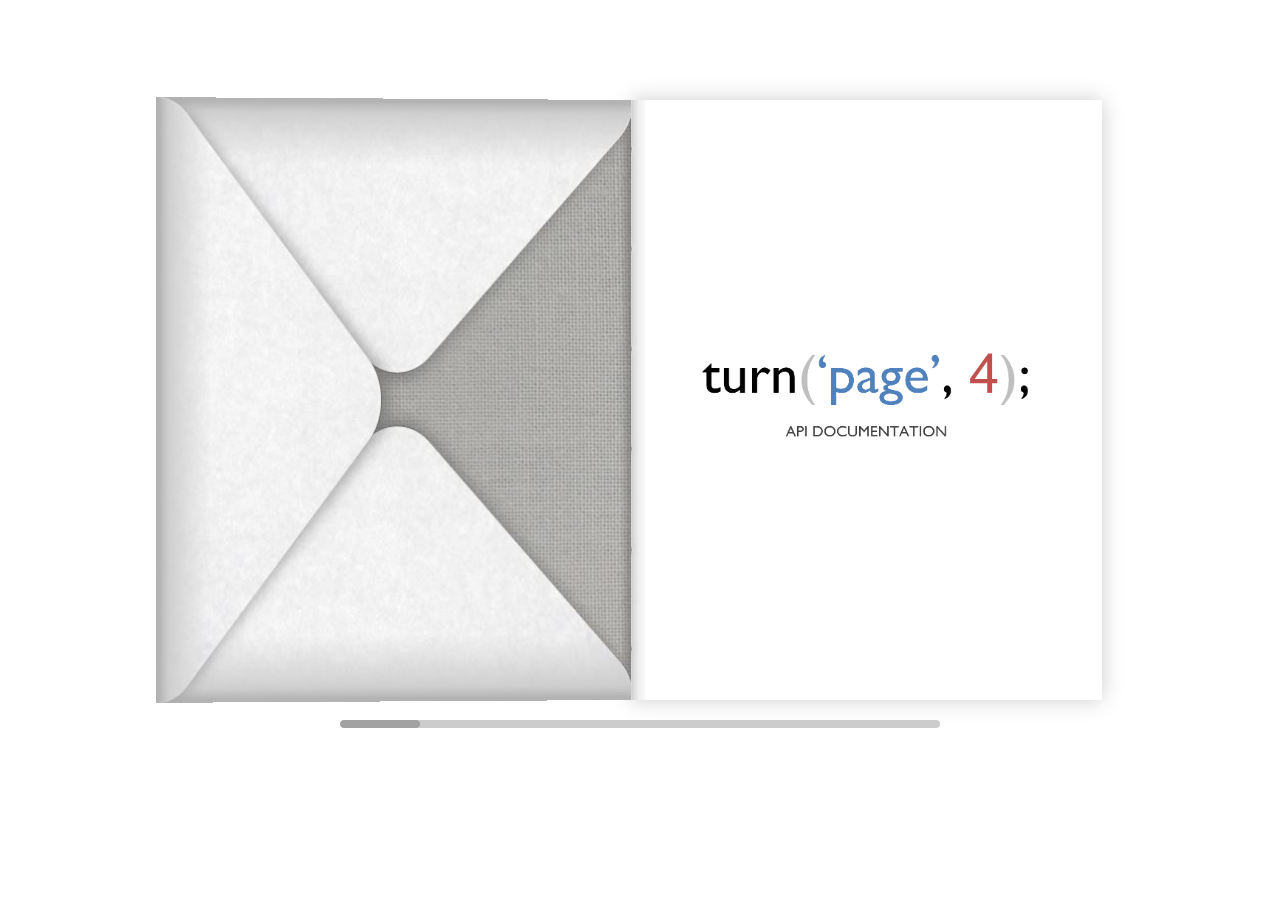
<file: turnjs4/samples/docs/index.html>
<!doctype html>
<!--[if lt IE 7 ]> <html lang="en" class="ie6"> <![endif]-->
<!--[if IE 7 ]>    <html lang="en" class="ie7"> <![endif]-->
<!--[if IE 8 ]>    <html lang="en" class="ie8"> <![endif]-->
<!--[if IE 9 ]>    <html lang="en" class="ie9"> <![endif]-->
<!--[if !IE]><!--> <html lang="en"> <!--<![endif]-->
<head>
<script type="text/javascript" src="../../extras/jquery.min.1.7.js"></script>
<script type="text/javascript" src="../../extras/jquery-ui-1.8.20.custom.min.js"></script>
<script type="text/javascript" src="../../extras/jquery.mousewheel.min.js"></script>
<script type="text/javascript" src="../../extras/modernizr.2.5.3.min.js"></script>
<script type="text/javascript" src="../../lib/hash.js"></script>

</head>
<body>

<div id="canvas">
	<div id="book-zoom">
		<div class="sample-docs">
			<div ignore="1" class="tabs"><div class="left">  </div> <div class="right"> </div></div>
			<div class="hard"></div>
			<div class="hard"></div>
			<div class="hard p29"></div>
			<div class="hard p30"></div>
		</div>
	</div>


	<div id="slider-bar" class="turnjs-slider">
		<div id="slider"></div>
	</div>
</div>


<script type="text/javascript">

function loadApp() {

	var flipbook = $('.sample-docs');

	// Check if the CSS was already loaded
	
	if (flipbook.width()==0 || flipbook.height()==0) {
		setTimeout(loadApp, 10);
		return;
	}

	// Mousewheel

	$('#book-zoom').mousewheel(function(event, delta, deltaX, deltaY) {

		var data = $(this).data(),
			step = 30,
			flipbook = $('.sample-docs'),
			actualPos = $('#slider').slider('value')*step;

		if (typeof(data.scrollX)==='undefined') {
			data.scrollX = actualPos;
			data.scrollPage = flipbook.turn('page');
		}

		data.scrollX = Math.min($( "#slider" ).slider('option', 'max')*step,
			Math.max(0, data.scrollX + deltaX));

		var actualView = Math.round(data.scrollX/step),
			page = Math.min(flipbook.turn('pages'), Math.max(1, actualView*2 - 2));

		if ($.inArray(data.scrollPage, flipbook.turn('view', page))==-1) {
			data.scrollPage = page;
			flipbook.turn('page', page);
		}

		if (data.scrollTimer)
			clearInterval(data.scrollTimer);
		
		data.scrollTimer = setTimeout(function(){
			data.scrollX = undefined;
			data.scrollPage = undefined;
			data.scrollTimer = undefined;
		}, 1000);

	});

	// Slider

	$( "#slider" ).slider({
		min: 1,
		max: 100,

		start: function(event, ui) {
			if (!window._thumbPreview) {
				_thumbPreview = $('<div />', {'class': 'thumbnail'}).html('<div></div>');
				setPreview(ui.value);
				_thumbPreview.appendTo($(ui.handle));
			} else
				setPreview(ui.value);

			moveBar(false);
		},

		slide: function(event, ui) {
			setPreview(ui.value);
		},

		stop: function() {
			if (window._thumbPreview)
				_thumbPreview.removeClass('show');
			
			$('.sample-docs').turn('page', Math.max(1, $(this).slider('value')*2 - 2));
		}
	});


	// URIs
	
	Hash.on('^page\/([0-9]*)$', {
		yep: function(path, parts) {
			var page = parts[1];

			if (page!==undefined) {
				if ($('.sample-docs').turn('is'))
					$('.sample-docs').turn('page', page);
			}

		},
		nop: function(path) {

			if ($('.sample-docs').turn('is'))
				$('.sample-docs').turn('page', 1);
		}
	});

	// Arrows

	$(document).keydown(function(e){

		var previous = 37, next = 39;

		switch (e.keyCode) {
			case previous:

				$('.sample-docs').turn('previous');

			break;
			case next:
				
				$('.sample-docs').turn('next');

			break;
		}

	});

	// Create the flipbook

	flipbook.turn({
		elevation: 50,
		acceleration: false,
		gradients: true,
		autoCenter: true,
		duration: 1000,
		pages: 30,
		when: {

		turning: function(e, page, view) {
			
			var book = $(this),
			currentPage = book.turn('page'),
			pages = book.turn('pages');
				
			if (currentPage>3 && currentPage<pages-3) {
				if (page==1) {
					book.turn('page', 2).turn('stop').turn('page', page);
					e.preventDefault();
					return;
				} else if (page==pages) {
					book.turn('page', pages-1).turn('stop').turn('page', page);
					e.preventDefault();
					return;
				}
			} else if (page>3 && page<pages-3) {
				if (currentPage==1) {
					book.turn('page', 2).turn('stop').turn('page', page);
					e.preventDefault();
					return;
				} else if (currentPage==pages) {
					book.turn('page', pages-1).turn('stop').turn('page', page);
					e.preventDefault();
					return;
				}
			}

			Hash.go('page/'+page).update();

			if (page==1 || page==pages)
				$('.sample-docs .tabs').hide();
			

		},

		turned: function(e, page, view) {

			var book = $(this);

			$('#slider').slider('value', getViewNumber(book, page));

			if (page!=1 && page!=book.turn('pages'))
				$('.sample-docs .tabs').fadeIn(500);
			else
				$('.sample-docs .tabs').hide();

			book.turn('center');
			updateTabs();

		},

		start: function(e, pageObj) {
	
			moveBar(true);

		},

		end: function(e, pageObj) {
		
			var book = $(this);

			setTimeout(function() {
				$('#slider').slider('value', getViewNumber(book));
			}, 1);

			moveBar(false);

		},

		missing: function (e, pages) {

			for (var i = 0; i < pages.length; i++)
				addPage(pages[i], $(this));

		}
	}
	}). turn('page', 2);


	$('#slider').slider('option', 'max', numberOfViews(flipbook));

	flipbook.addClass('animated');


	// Show canvas

	$('#canvas').css({visibility: 'visible'});
}

// Hide canvas

$('#canvas').css({visibility: 'hidden'});

yepnope({
	test: Modernizr.csstransforms,
	yep: ['../../lib/turn.min.js', 'css/jquery.ui.css'],
	nope: ['../../lib/turn.html4.min.js', 'css/jquery.ui.html4.css'],
	both: ['css/docs.css', 'js/docs.js'],
	complete: loadApp
});

</script>

</body>
</html>
</file>
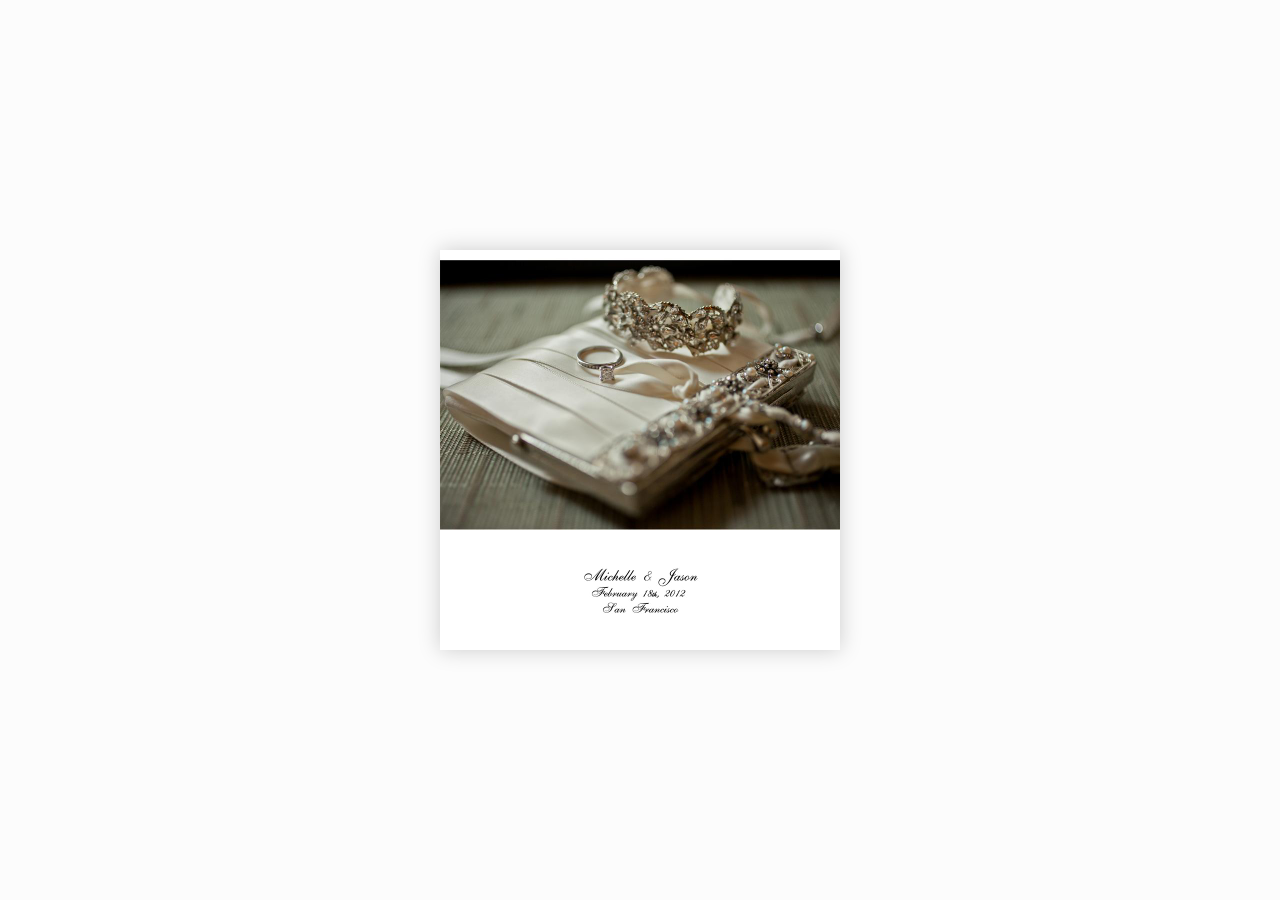
<file: turnjs4/samples/double-page/index.html>
<!doctype html>
<!--[if lt IE 7 ]> <html lang="en" class="ie6"> <![endif]-->
<!--[if IE 7 ]>    <html lang="en" class="ie7"> <![endif]-->
<!--[if IE 8 ]>    <html lang="en" class="ie8"> <![endif]-->
<!--[if IE 9 ]>    <html lang="en" class="ie9"> <![endif]-->
<!--[if !IE]><!--> <html lang="en"> <!--<![endif]-->
<head>
<meta name="viewport" content="width = 1050, user-scalable = no" />
<script type="text/javascript" src="../../extras/jquery.min.1.7.js"></script>
<script type="text/javascript" src="../../extras/modernizr.2.5.3.min.js"></script>
</head>
<body>

<div class="flipbook-viewport">
	<div class="container">
		<div class="flipbook">
			<div class="page" style="background-image:url(pages/1.jpg)"></div>
			<div class="double" style="background-image:url(pages/2.jpg)"></div>
			<div class="double" style="background-image:url(pages/3.jpg)"></div>
			<div class="double" style="background-image:url(pages/4.jpg)"></div>
			<div class="double" style="background-image:url(pages/5.jpg)"></div>
			<div class="double" style="background-image:url(pages/6.jpg)"></div>
			<div class="page" style="background-image:url(pages/7.jpg)"></div>
		</div>
	</div>
</div>


<script type="text/javascript">

function loadApp() {

	var flipbook = $('.flipbook');

 	// Check if the CSS was already loaded
	
	if (flipbook.width()==0 || flipbook.height()==0) {
		setTimeout(loadApp, 10);
		return;
	}

	$('.flipbook .double').scissor();

	// Create the flipbook

	$('.flipbook').turn({
			// Elevation

			elevation: 50,
			
			// Enable gradients

			gradients: true,
			
			// Auto center this flipbook

			autoCenter: true

	});
}

// Load the HTML4 version if there's not CSS transform

yepnope({
	test : Modernizr.csstransforms,
	yep: ['../../lib/turn.min.js'],
	nope: ['../../lib/turn.html4.min.js'],
	both: ['../../lib/scissor.min.js', 'css/double-page.css'],
	complete: loadApp
});

</script>

</body>
</html>
</file>
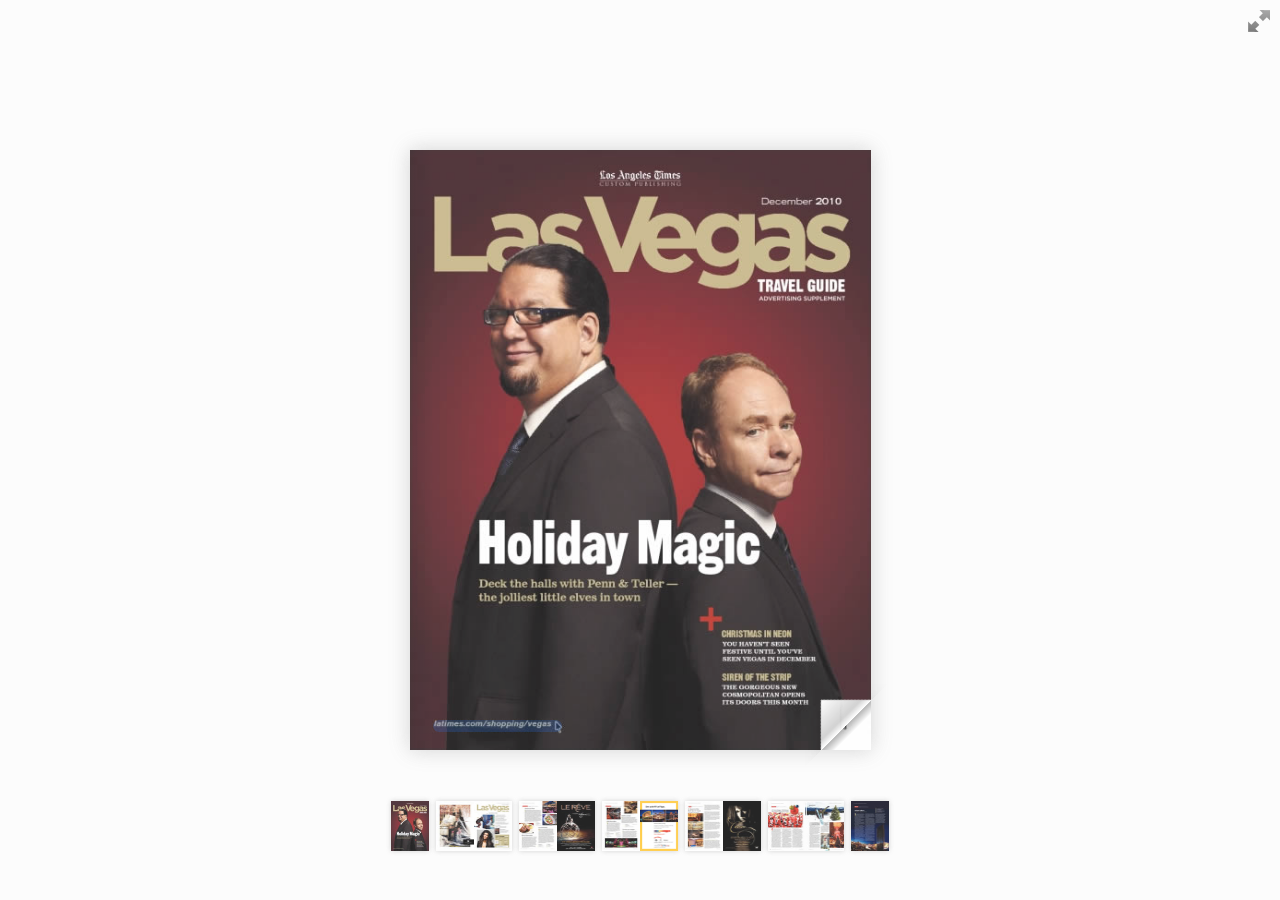
<file: turnjs4/samples/magazine/index.html>
<!doctype html>
<!--[if lt IE 7 ]> <html lang="en" class="ie6"> <![endif]-->
<!--[if IE 7 ]>    <html lang="en" class="ie7"> <![endif]-->
<!--[if IE 8 ]>    <html lang="en" class="ie8"> <![endif]-->
<!--[if IE 9 ]>    <html lang="en" class="ie9"> <![endif]-->
<!--[if !IE]><!--> <html lang="en"> <!--<![endif]-->
<head>
<title>Using turn.js and the new zoom feature</title>
<meta name="viewport" content="width = 1050, user-scalable = no" />
<script type="text/javascript" src="../../extras/jquery.min.1.7.js"></script>
<script type="text/javascript" src="../../extras/modernizr.2.5.3.min.js"></script>
<script type="text/javascript" src="../../lib/hash.js"></script>

</head>
<body>

<div id="canvas">

<div class="zoom-icon zoom-icon-in"></div>

<div class="magazine-viewport">
	<div class="container">
		<div class="magazine">
			<!-- Next button -->
			<div ignore="1" class="next-button"></div>
			<!-- Previous button -->
			<div ignore="1" class="previous-button"></div>
		</div>
	</div>
</div>

<!-- Thumbnails -->
<div class="thumbnails">
	<div>
		<ul>
			<li class="i">
				<img src="pages/1-thumb.jpg" width="76" height="100" class="page-1">
				<span>1</span>
			</li>
			<li class="d">
				<img src="pages/2-thumb.jpg" width="76" height="100" class="page-2">
				<img src="pages/3-thumb.jpg" width="76" height="100" class="page-3">
				<span>2-3</span>
			</li>
			<li class="d">
				<img src="pages/4-thumb.jpg" width="76" height="100" class="page-4">
				<img src="pages/5-thumb.jpg" width="76" height="100" class="page-5">
				<span>4-5</span>
			</li>
			<li class="d">
				<img src="pages/6-thumb.jpg" width="76" height="100" class="page-6">
				<img src="pages/7-thumb.jpg" width="76" height="100" class="page-7">
				<span>6-7</span>
			</li>
			<li class="d">
				<img src="pages/8-thumb.jpg" width="76" height="100" class="page-8">
				<img src="pages/9-thumb.jpg" width="76" height="100" class="page-9">
				<span>8-9</span>
			</li>
			<li class="d">
				<img src="pages/10-thumb.jpg" width="76" height="100" class="page-10">
				<img src="pages/11-thumb.jpg" width="76" height="100" class="page-11">
				<span>10-11</span>
			</li>
			<li class="i">
				<img src="pages/12-thumb.jpg" width="76" height="100" class="page-12">
				<span>12</span>
			</li>
		<ul>
	<div>	
</div>
</div>

<script type="text/javascript">

function loadApp() {

 	$('#canvas').fadeIn(1000);

 	var flipbook = $('.magazine');

 	// Check if the CSS was already loaded
	
	if (flipbook.width()==0 || flipbook.height()==0) {
		setTimeout(loadApp, 10);
		return;
	}
	
	// Create the flipbook

	flipbook.turn({
			
			// Magazine width

			width: 922,

			// Magazine height

			height: 600,

			// Duration in millisecond

			duration: 1000,

			// Hardware acceleration

			acceleration: !isChrome(),

			// Enables gradients

			gradients: true,
			
			// Auto center this flipbook

			autoCenter: true,

			// Elevation from the edge of the flipbook when turning a page

			elevation: 50,

			// The number of pages

			pages: 12,

			// Events

			when: {
				turning: function(event, page, view) {
					
					var book = $(this),
					currentPage = book.turn('page'),
					pages = book.turn('pages');
			
					// Update the current URI

					Hash.go('page/' + page).update();

					// Show and hide navigation buttons

					disableControls(page);
					

					$('.thumbnails .page-'+currentPage).
						parent().
						removeClass('current');

					$('.thumbnails .page-'+page).
						parent().
						addClass('current');



				},

				turned: function(event, page, view) {

					disableControls(page);

					$(this).turn('center');

					if (page==1) { 
						$(this).turn('peel', 'br');
					}

				},

				missing: function (event, pages) {

					// Add pages that aren't in the magazine

					for (var i = 0; i < pages.length; i++)
						addPage(pages[i], $(this));

				}
			}

	});

	// Zoom.js

	$('.magazine-viewport').zoom({
		flipbook: $('.magazine'),

		max: function() { 
			
			return largeMagazineWidth()/$('.magazine').width();

		}, 

		when: {

			swipeLeft: function() {

				$(this).zoom('flipbook').turn('next');

			},

			swipeRight: function() {
				
				$(this).zoom('flipbook').turn('previous');

			},

			resize: function(event, scale, page, pageElement) {

				if (scale==1)
					loadSmallPage(page, pageElement);
				else
					loadLargePage(page, pageElement);

			},

			zoomIn: function () {

				$('.thumbnails').hide();
				$('.made').hide();
				$('.magazine').removeClass('animated').addClass('zoom-in');
				$('.zoom-icon').removeClass('zoom-icon-in').addClass('zoom-icon-out');
				
				if (!window.escTip && !$.isTouch) {
					escTip = true;

					$('<div />', {'class': 'exit-message'}).
						html('<div>Press ESC to exit</div>').
							appendTo($('body')).
							delay(2000).
							animate({opacity:0}, 500, function() {
								$(this).remove();
							});
				}
			},

			zoomOut: function () {

				$('.exit-message').hide();
				$('.thumbnails').fadeIn();
				$('.made').fadeIn();
				$('.zoom-icon').removeClass('zoom-icon-out').addClass('zoom-icon-in');

				setTimeout(function(){
					$('.magazine').addClass('animated').removeClass('zoom-in');
					resizeViewport();
				}, 0);

			}
		}
	});

	// Zoom event

	if ($.isTouch)
		$('.magazine-viewport').bind('zoom.doubleTap', zoomTo);
	else
		$('.magazine-viewport').bind('zoom.tap', zoomTo);


	// Using arrow keys to turn the page

	$(document).keydown(function(e){

		var previous = 37, next = 39, esc = 27;

		switch (e.keyCode) {
			case previous:

				// left arrow
				$('.magazine').turn('previous');
				e.preventDefault();

			break;
			case next:

				//right arrow
				$('.magazine').turn('next');
				e.preventDefault();

			break;
			case esc:
				
				$('.magazine-viewport').zoom('zoomOut');	
				e.preventDefault();

			break;
		}
	});

	// URIs - Format #/page/1 

	Hash.on('^page\/([0-9]*)$', {
		yep: function(path, parts) {
			var page = parts[1];

			if (page!==undefined) {
				if ($('.magazine').turn('is'))
					$('.magazine').turn('page', page);
			}

		},
		nop: function(path) {

			if ($('.magazine').turn('is'))
				$('.magazine').turn('page', 1);
		}
	});


	$(window).resize(function() {
		resizeViewport();
	}).bind('orientationchange', function() {
		resizeViewport();
	});

	// Events for thumbnails

	$('.thumbnails').click(function(event) {
		
		var page;

		if (event.target && (page=/page-([0-9]+)/.exec($(event.target).attr('class'))) ) {
		
			$('.magazine').turn('page', page[1]);
		}
	});

	$('.thumbnails li').
		bind($.mouseEvents.over, function() {
			
			$(this).addClass('thumb-hover');

		}).bind($.mouseEvents.out, function() {
			
			$(this).removeClass('thumb-hover');

		});

	if ($.isTouch) {
	
		$('.thumbnails').
			addClass('thumbanils-touch').
			bind($.mouseEvents.move, function(event) {
				event.preventDefault();
			});

	} else {

		$('.thumbnails ul').mouseover(function() {

			$('.thumbnails').addClass('thumbnails-hover');

		}).mousedown(function() {

			return false;

		}).mouseout(function() {

			$('.thumbnails').removeClass('thumbnails-hover');

		});

	}


	// Regions

	if ($.isTouch) {
		$('.magazine').bind('touchstart', regionClick);
	} else {
		$('.magazine').click(regionClick);
	}

	// Events for the next button

	$('.next-button').bind($.mouseEvents.over, function() {
		
		$(this).addClass('next-button-hover');

	}).bind($.mouseEvents.out, function() {
		
		$(this).removeClass('next-button-hover');

	}).bind($.mouseEvents.down, function() {
		
		$(this).addClass('next-button-down');

	}).bind($.mouseEvents.up, function() {
		
		$(this).removeClass('next-button-down');

	}).click(function() {
		
		$('.magazine').turn('next');

	});

	// Events for the next button
	
	$('.previous-button').bind($.mouseEvents.over, function() {
		
		$(this).addClass('previous-button-hover');

	}).bind($.mouseEvents.out, function() {
		
		$(this).removeClass('previous-button-hover');

	}).bind($.mouseEvents.down, function() {
		
		$(this).addClass('previous-button-down');

	}).bind($.mouseEvents.up, function() {
		
		$(this).removeClass('previous-button-down');

	}).click(function() {
		
		$('.magazine').turn('previous');

	});


	resizeViewport();

	$('.magazine').addClass('animated');

}

// Zoom icon

 $('.zoom-icon').bind('mouseover', function() { 
 	
 	if ($(this).hasClass('zoom-icon-in'))
 		$(this).addClass('zoom-icon-in-hover');

 	if ($(this).hasClass('zoom-icon-out'))
 		$(this).addClass('zoom-icon-out-hover');
 
 }).bind('mouseout', function() { 
 	
 	 if ($(this).hasClass('zoom-icon-in'))
 		$(this).removeClass('zoom-icon-in-hover');
 	
 	if ($(this).hasClass('zoom-icon-out'))
 		$(this).removeClass('zoom-icon-out-hover');

 }).bind('click', function() {

 	if ($(this).hasClass('zoom-icon-in'))
 		$('.magazine-viewport').zoom('zoomIn');
 	else if ($(this).hasClass('zoom-icon-out'))	
		$('.magazine-viewport').zoom('zoomOut');

 });

 $('#canvas').hide();


// Load the HTML4 version if there's not CSS transform

yepnope({
	test : Modernizr.csstransforms,
	yep: ['../../lib/turn.js'],
	nope: ['../../lib/turn.html4.min.js'],
	both: ['../../lib/zoom.min.js', 'js/magazine.js', 'css/magazine.css'],
	complete: loadApp
});

</script>

</body>
</html>
</file>
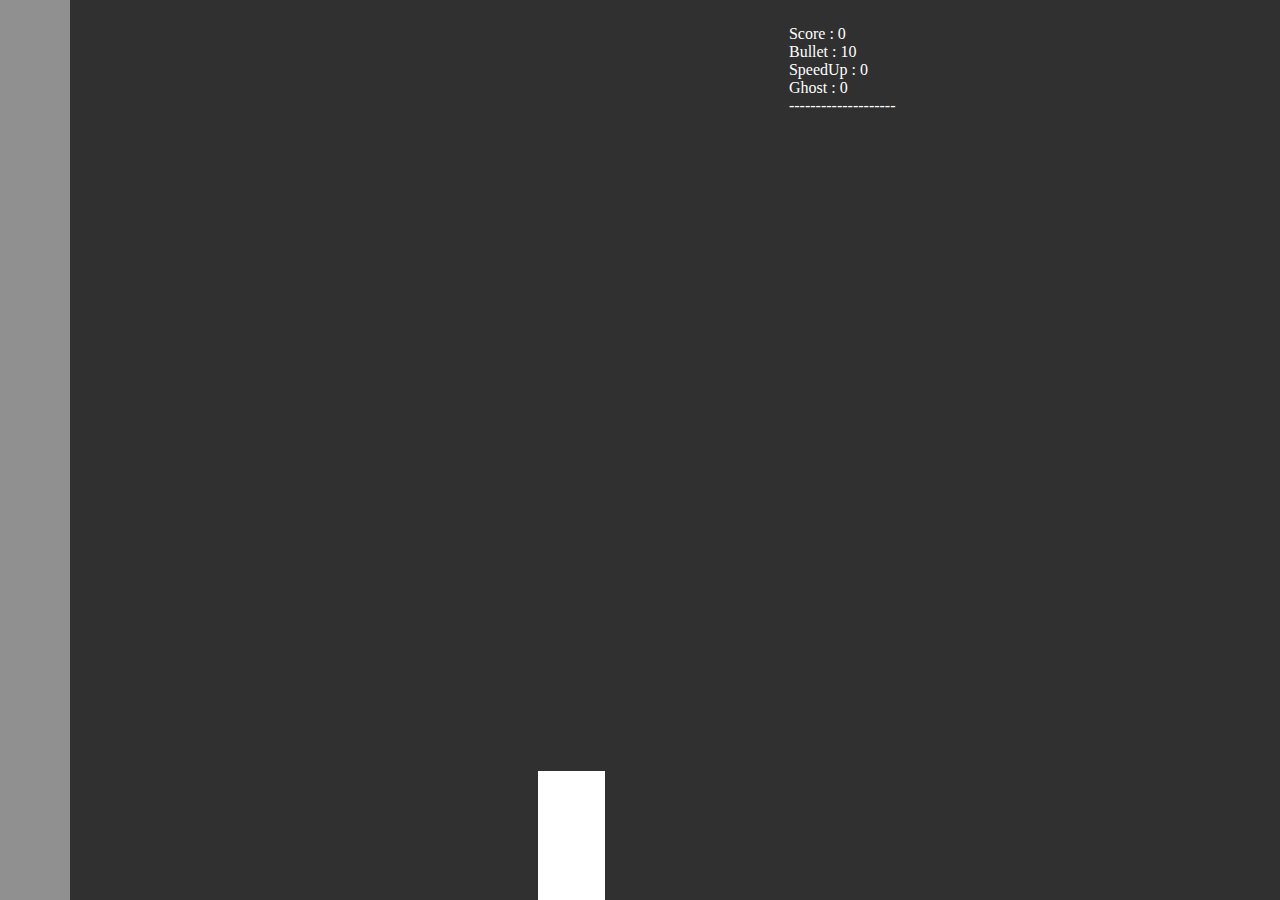
<file: Game.html>
<!DOCTYPE html>
<html lang="en" dir="ltr" onkeydown="keycheck(event)" >
  <head>
    <meta charset="utf-8">
    <title>빰빠바밤</title>
    <link rel="stylesheet" href="./css/Base.css?ver=20180522">
    <link rel="stylesheet" href="./css/main.css?ver=20180522">
    <link rel="stylesheet" href="https://use.fontawesome.com/releases/v5.0.13/css/all.css" integrity="sha384-DNOHZ68U8hZfKXOrtjWvjxusGo9WQnrNx2sqG0tfsghAvtVlRW3tvkXWZh58N9jp" crossorigin="anonymous">
    <link rel="stylesheet" href="./css/Game.css">
  </head>
  <body>
    <div id="Wrapper">
      <div id="Side"></div>
      <div id="GameBoard"></div>
      <div id="GameInform">Score : <br>Bullet : 3</div>
    </div>
  </body>
  <script type="text/javascript" src="./script/Base.js"></script>
  <script type="text/javascript" src="./script/Game.js"></script>
</html>
</file>
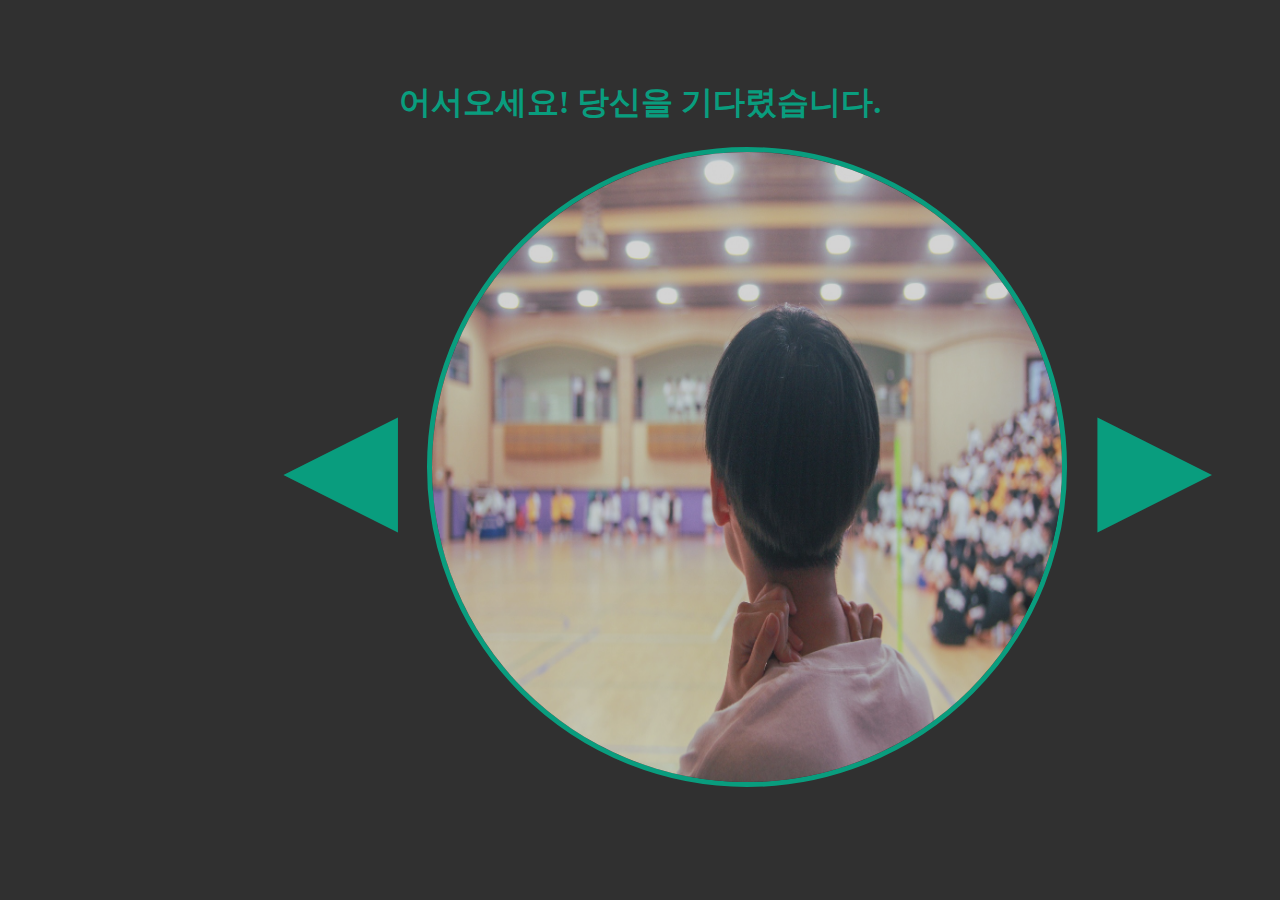
<file: main.html>
<!DOCTYPE html>
<html lang="en" dir="ltr">
  <head>
    <meta charset="utf-8">
    <title>시작점에 오신 것을 환영합니다.</title>
    <link rel="stylesheet" href="./css/Base.css">
    <link rel="stylesheet" href="./css/main.css">
    <link rel="stylesheet" href="https://use.fontawesome.com/releases/v5.0.13/css/all.css" integrity="sha384-DNOHZ68U8hZfKXOrtjWvjxusGo9WQnrNx2sqG0tfsghAvtVlRW3tvkXWZh58N9jp" crossorigin="anonymous">
  </head>
  <body>
    <div id="Wrapper">
        <div id="Welcome">
          <h1 id="Intro">어서오세요! 당신을 기다렸습니다.</h1>
          <span>
            <a id="Prev" class="Controller">◀</a>
            <a id="ViewLink" href="./Me.html">
              <img src="./img/Me.jpg" id="View">
            </a>
            <a id="Next" class="Controller">▶</a>
          </span>
        </div>
    </div>
  </body>
  <script type="text/javascript" src="./script/Base.js"></script>
  <script type="text/javascript" src="./script/Main.js"></script>
</html>
</file>
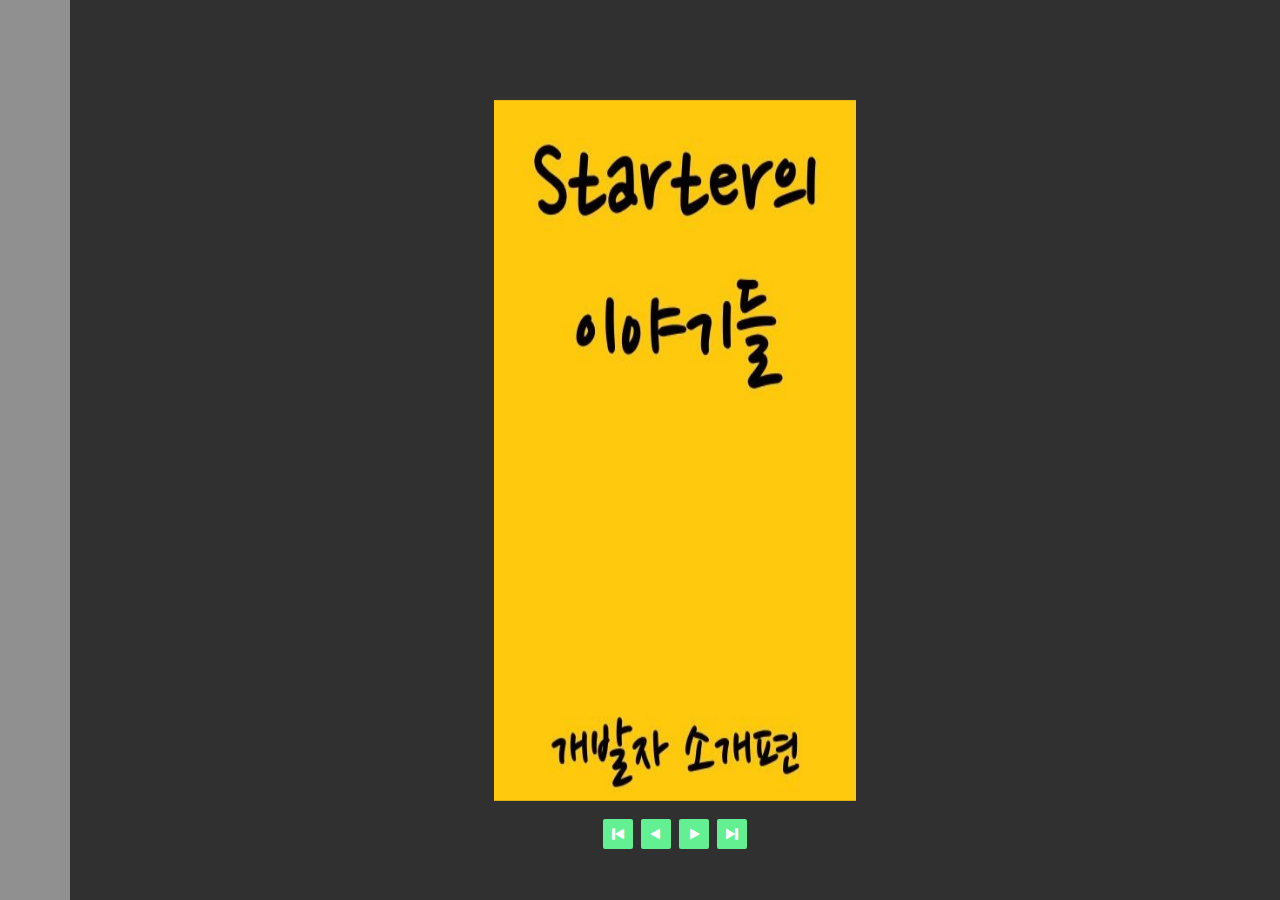
<file: Me.html>
<!DOCTYPE html>
<html lang="en" dir="ltr">
  <head>
    <meta charset="utf-8">
    <title>내 소개</title>
    <link rel="stylesheet" href="./css/Base.css">
    <link rel="stylesheet" href="https://use.fontawesome.com/releases/v5.0.13/css/all.css" integrity="sha384-DNOHZ68U8hZfKXOrtjWvjxusGo9WQnrNx2sqG0tfsghAvtVlRW3tvkXWZh58N9jp" crossorigin="anonymous">
		<link rel="stylesheet" type="text/css" href="./css/demo1.css" />
		<link rel="stylesheet" type="text/css" href="./css/default.css" />
    <link rel="stylesheet" type="text/css" href="./css/bookblock.css" />
    <script type="text/javascript" src="./script/Base.js"></script>
    <script type="text/javascript" src="./extras/jquery.min.1.7.js"></script>
    <script type="text/javascript" src="./script/modernizr.custom.js"></script>
    <script type="text/javascript" src="./script/jquerypp.custom.js"></script>
    <script type="text/javascript" src="./script/jquery.bookblock.js"></script>
  </head>
  <body>
    <div id="Wrapper">
      <div id="Side"></div>
      <div id="Content">
        <div id="Book" style="grid-column:2;grid-row:2">
          <div class="main clearfix">
            <div class="bb-custom-wrapper">
              <div id="bb-bookblock" class="bb-bookblock">
                <div class="bb-item">
                  <img src="./img/MeTitle.png"/>
                </div>
                <div class="bb-item">
                  <img src="./img/MeText1.png"/>
                </div>
                <div class="bb-item">
                  <img src="./img/MeText2.png"/>
                </div>
                <div class="bb-item">
                  <img src="./img/MeText3.png"/>
                </div>
                <div class="bb-item">
                  <img src="./img/MeText4.png"/>
                </div>
                <div class="bb-item">
                  <img src="./img/MeText5.png"/>
                </div>
                <div class="bb-item">
                  <img src="./img/MeText7.png"/>
                </div>
                <div class="bb-item">
                  <img src="./img/MeText8.png"/>
                </div>
                <div class="bb-item">
                  <img src="./img/MeText9.png"/>
                </div>
                <div class="bb-item">
                  <img src="./img/MeText10.png"/>
                </div>
              </div>
              <nav>
                <a id="bb-nav-first" href="#" class="bb-custom-icon bb-custom-icon-first">First page</a>
                <a id="bb-nav-prev" href="#" class="bb-custom-icon bb-custom-icon-arrow-left">Previous</a>
                <a id="bb-nav-next" href="#" class="bb-custom-icon bb-custom-icon-arrow-right">Next</a>
                <a id="bb-nav-last" href="#" class="bb-custom-icon bb-custom-icon-last">Last page</a>
              </nav>
            </div>
          </div>
        </div>
      </div>
    </div>
  </body>
  <script>
		var Page = (function() {

			var config = {
					$bookBlock : $( '#bb-bookblock' ),
					$navNext : $( '#bb-nav-next' ),
					$navPrev : $( '#bb-nav-prev' ),
					$navFirst : $( '#bb-nav-first' ),
					$navLast : $( '#bb-nav-last' )
				},
				init = function() {
					config.$bookBlock.bookblock( {
						speed : 800,
						shadowSides : 0.8,
						shadowFlip : 0.7
					} );
					initEvents();
				},
				initEvents = function() {

					var $slides = config.$bookBlock.children();
					// add navigation events
					config.$navNext.on( 'click touchstart', function() {
						config.$bookBlock.bookblock( 'next' );
						return false;
					} );
					config.$navPrev.on( 'click touchstart', function() {
						config.$bookBlock.bookblock( 'prev' );
						return false;
					} );
					config.$navFirst.on( 'click touchstart', function() {
						config.$bookBlock.bookblock( 'first' );
						return false;
					} );
					config.$navLast.on( 'click touchstart', function() {
						config.$bookBlock.bookblock( 'last' );
						return false;
					} );

					// add swipe events
					$slides.on( {
						'swipeleft' : function( event ) {
							config.$bookBlock.bookblock( 'next' );
							return false;
						},
						'swiperight' : function( event ) {
							config.$bookBlock.bookblock( 'prev' );
							return false;
						}
					} );
					// add keyboard events
					$( document ).keydown( function(e) {
						var keyCode = e.keyCode || e.which,
							arrow = {
								left : 37,
								up : 38,
								right : 39,
								down : 40
							};
						switch (keyCode) {
							case arrow.left:
								config.$bookBlock.bookblock( 'prev' );
								break;
							case arrow.right:
								config.$bookBlock.bookblock( 'next' );
								break;
						}
					} );
				};
				return { init : init };
		})();
	</script>
	<script>
			Page.init();
	</script>
</html>
</file>
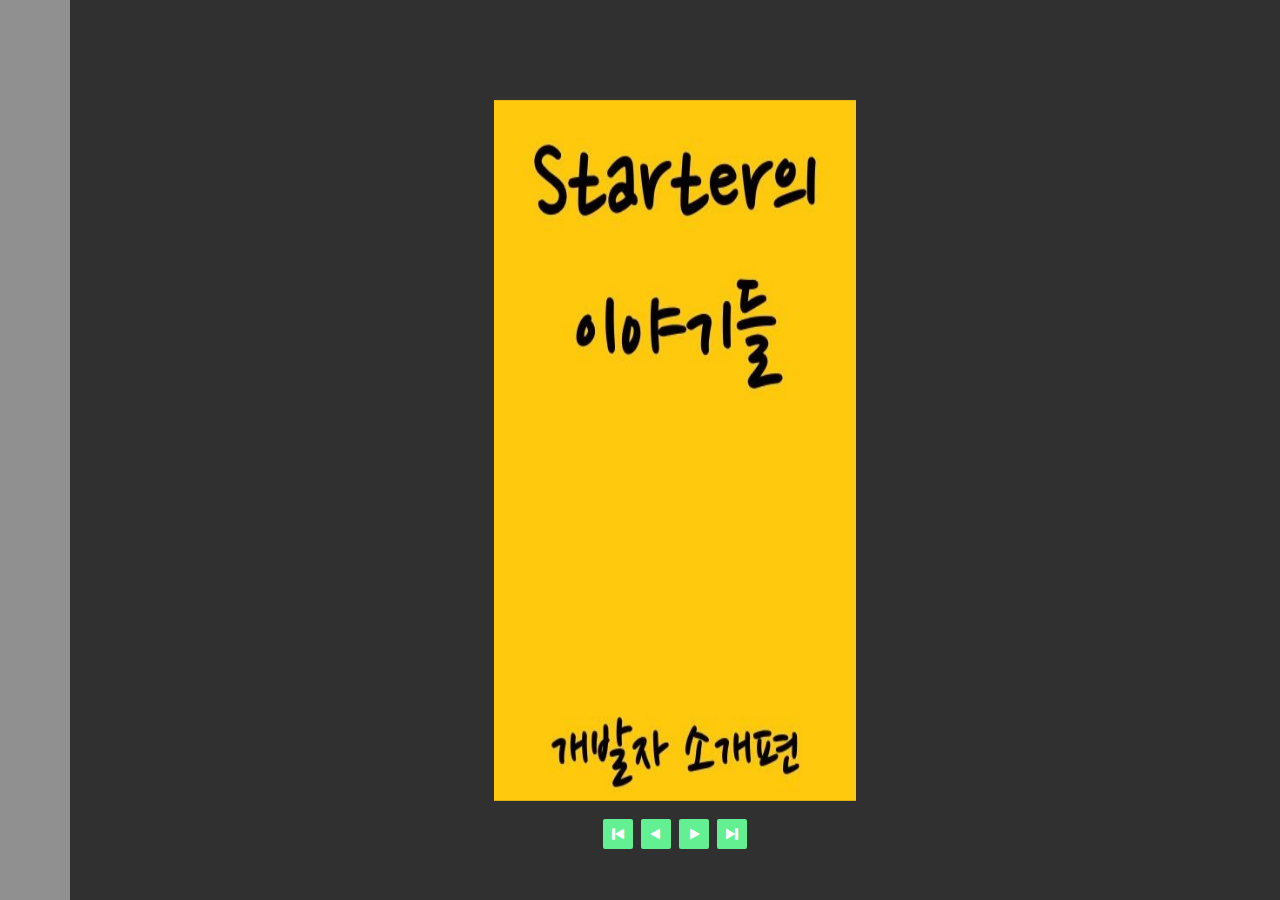
<file: One.html>
<!DOCTYPE html>
<html lang="en" dir="ltr">
  <head>
    <meta charset="utf-8">
    <title>1학년의 행적</title>
    <link rel="stylesheet" href="./css/Base.css">
    <link rel="stylesheet" href="https://use.fontawesome.com/releases/v5.0.13/css/all.css" integrity="sha384-DNOHZ68U8hZfKXOrtjWvjxusGo9WQnrNx2sqG0tfsghAvtVlRW3tvkXWZh58N9jp" crossorigin="anonymous">
		<link rel="stylesheet" type="text/css" href="./css/demo1.css" />
		<link rel="stylesheet" type="text/css" href="./css/default.css" />
    <link rel="stylesheet" type="text/css" href="./css/bookblock.css" />
    <script type="text/javascript" src="./script/Base.js"></script>
    <script type="text/javascript" src="./extras/jquery.min.1.7.js"></script>
    <script type="text/javascript" src="./script/modernizr.custom.js"></script>
    <script type="text/javascript" src="./script/jquerypp.custom.js"></script>
    <script type="text/javascript" src="./script/jquery.bookblock.js"></script>
  </head>
  <body>
    <div id="Wrapper">
      <div id="Side"></div>
      <div id="Content">
        <div id="Book" style="grid-column:2;grid-row:2">
          <div class="main clearfix">
            <div class="bb-custom-wrapper">
              <div id="bb-bookblock" class="bb-bookblock">
                <div class="bb-item">
                  <img src="./img/MeTitle.png"/>
                </div>
                <div class="bb-item">
                  <img src="./img/MeText1.png"/>
                </div>
                <div class="bb-item">
                  <img src="./img/MeText2.png"/>
                </div>
                <div class="bb-item">
                  <img src="./img/MeText3.png"/>
                </div>
                <div class="bb-item">
                  <img src="./img/MeText4.png"/>
                </div>
                <div class="bb-item">
                  <img src="./img/MeText5.png"/>
                </div>
                <div class="bb-item">
                  <img src="./img/MeText7.png"/>
                </div>
                <div class="bb-item">
                  <img src="./img/MeText8.png"/>
                </div>
                <div class="bb-item">
                  <img src="./img/MeText9.png"/>
                </div>
                <div class="bb-item">
                  <img src="./img/MeText10.png"/>
                </div>
              </div>
              <nav>
                <a id="bb-nav-first" href="#" class="bb-custom-icon bb-custom-icon-first">First page</a>
                <a id="bb-nav-prev" href="#" class="bb-custom-icon bb-custom-icon-arrow-left">Previous</a>
                <a id="bb-nav-next" href="#" class="bb-custom-icon bb-custom-icon-arrow-right">Next</a>
                <a id="bb-nav-last" href="#" class="bb-custom-icon bb-custom-icon-last">Last page</a>
              </nav>
            </div>
          </div>
        </div>
      </div>
    </div>
  </body>
  <script>
		var Page = (function() {

			var config = {
					$bookBlock : $( '#bb-bookblock' ),
					$navNext : $( '#bb-nav-next' ),
					$navPrev : $( '#bb-nav-prev' ),
					$navFirst : $( '#bb-nav-first' ),
					$navLast : $( '#bb-nav-last' )
				},
				init = function() {
					config.$bookBlock.bookblock( {
						speed : 800,
						shadowSides : 0.8,
						shadowFlip : 0.7
					} );
					initEvents();
				},
				initEvents = function() {

					var $slides = config.$bookBlock.children();
					// add navigation events
					config.$navNext.on( 'click touchstart', function() {
						config.$bookBlock.bookblock( 'next' );
						return false;
					} );
					config.$navPrev.on( 'click touchstart', function() {
						config.$bookBlock.bookblock( 'prev' );
						return false;
					} );
					config.$navFirst.on( 'click touchstart', function() {
						config.$bookBlock.bookblock( 'first' );
						return false;
					} );
					config.$navLast.on( 'click touchstart', function() {
						config.$bookBlock.bookblock( 'last' );
						return false;
					} );

					// add swipe events
					$slides.on( {
						'swipeleft' : function( event ) {
							config.$bookBlock.bookblock( 'next' );
							return false;
						},
						'swiperight' : function( event ) {
							config.$bookBlock.bookblock( 'prev' );
							return false;
						}
					} );
					// add keyboard events
					$( document ).keydown( function(e) {
						var keyCode = e.keyCode || e.which,
							arrow = {
								left : 37,
								up : 38,
								right : 39,
								down : 40
							};
						switch (keyCode) {
							case arrow.left:
								config.$bookBlock.bookblock( 'prev' );
								break;
							case arrow.right:
								config.$bookBlock.bookblock( 'next' );
								break;
						}
					} );
				};
				return { init : init };
		})();
	</script>
	<script>
			Page.init();
	</script>
</html>
</file>
<file: css/Base.css>
html, body {
  position: relative;
  margin: 0;
  padding: 0;
}

a {
  -webkit-box-sizing: content-box;
  text-decoration: none;
}

#Wrapper {
  position: relative;
  height: 100vh;
  width: 100%;
  display: grid;
  grid-template-columns: 70px auto;
  background: rgba(25,25,25,0.9);
}

#Content {
  position: relative;
  display: grid;
  grid-template-columns: auto 80% auto;
  grid-template-rows: auto 85% auto;
  text-align: center;
}

.icon {
  margin: 15px;
  height:40px;
  width:40px;
  display:block;
  float: left;
  position:relative;
  cursor: pointer;
  font-size: 40px !important;
  color: white;
}

#Side {
  height: 100vh;
  width: 70px;
  float: left;
  overflow:visible;
}

#Side a {
  z-index: 3;
  position: relative;
}

#SideBar {
  z-index: 1;
  height: 100vh;
  width: 70px;
  background: rgba(155,155,155,0.9);
}

#SideContent {
  z-index: 2;
  position: relative;
  visibility: hidden;
  height: 100vh;
}

#ExplainContent {
  z-index: 2;
  padding-top: 65px;
  position: absolute;
  display: none;
  left: 70px;
}

#ExplainContent a {
  height: 20px;
  padding: 25px 0;
  color: #FFFFFF;
  font-size: 20px;
  display: block;
  clear:both;
  float:left;
}

#XContent {
  z-index: 10;
  position: absolute;
  right: 0;
}

.SideSNS {
  display: none;
}
</file>
<file: css/main.css>
h1 {
  opacity: 0.8;
  color: #00B992;
}

span {
  height: 70vh;
  font-size: 150px;
  writing-mode:vertical-lr;
}

#Wrapper {
  grid-template-columns: auto auto auto;
  grid-template-rows: auto auto auto;
}

#Welcome {
  text-align: center;
  grid-column: 2;
  grid-row: 2;
}

.Controller {
  opacity: 0.8;
  color: #00B992;
  cursor: pointer;
}

img {
  opacity: 0.8;
  height: 70vh;
  border: 5px solid #00B992;
  border-radius: 100%;
}
</file>
<file: css/Game.css>
#GameBoard {
  display: grid;
  grid-template-columns: auto auto auto auto auto;
  grid-template-rows: auto auto auto auto auto auto auto;
}

#GameInform {
  margin: 25px 50px;
  grid-column: 3;
  color: white;
}
</file>
<file: css/demo1.css>
@font-face {
	font-family: 'arrows';
	src:url('../fonts/arrows/arrows.eot');
	src:url('../fonts/arrows/arrows.eot?#iefix') format('embedded-opentype'),
		url('../fonts/arrows/arrows.woff') format('woff'),
		url('../fonts/arrows/arrows.ttf') format('truetype'),
		url('../fonts/arrows/arrows.svg#arrows') format('svg');
	font-weight: normal;
	font-style: normal;
}

.bb-custom-wrapper nav {
	width: 100%;
	height: 30px;
	margin: 1em auto 0;
	position: relative;
	z-index: 0;
	text-align: center;
}

.bb-custom-wrapper nav a {
	display: inline-block;
	width: 30px;
	height: 30px;
	text-align: center;
	border-radius: 2px;
	background: #62F092;
	color: #fff;
	font-size: 0;
	margin: 2px;
}

.bb-custom-wrapper nav a:hover {
	opacity: 0.6;
}

.bb-custom-icon:before {
	font-family: 'arrows';
	speak: none;
	font-style: normal;
	font-weight: normal;
	font-variant: normal;
	text-transform: none;
	line-height: 1;
	font-size: 20px;
	line-height: 30px;
	display: block;
	-webkit-font-smoothing: antialiased;
}

.bb-custom-icon-first:before,
.bb-custom-icon-last:before {
	content: "\e002";
}

.bb-custom-icon-arrow-left:before,
.bb-custom-icon-arrow-right:before {
	content: "\e003";
}

.bb-custom-icon-arrow-left:before,
.bb-custom-icon-first:before {
	-webkit-transform: rotate(180deg);
	transform: rotate(180deg);
}

/* No JS */
.no-js .bb-custom-wrapper {
	height: auto;
}

.no-js .bb-custom-content {
	height: 470px;
}

span {
  height: 70vh;
  font-size: 150px;
  writing-mode:vertical-lr;
}
</file>
<file: css/default.css>
/* General Demo Style */
@import url(http://fonts.googleapis.com/css?family=Lato:300,400,700);

@font-face {
	font-family: 'codropsicons';
	src:url('../fonts/codropsicons/codropsicons.eot');
	src:url('../fonts/codropsicons/codropsicons.eot?#iefix') format('embedded-opentype'),
		url('../fonts/codropsicons/codropsicons.woff') format('woff'),
		url('../fonts/codropsicons/codropsicons.ttf') format('truetype'),
		url('../fonts/codropsicons/codropsicons.svg#codropsicons') format('svg');
	font-weight: normal;
	font-style: normal;
}

*, *:after, *:before { -webkit-box-sizing: border-box; -moz-box-sizing: border-box; box-sizing: border-box; }
body, html { font-size: 100%; padding: 0; margin: 0; height: 100%;}

/* Clearfix hack by Nicolas Gallagher: http://nicolasgallagher.com/micro-clearfix-hack/ */
.clearfix:before, .clearfix:after { content: " "; display: table; }
.clearfix:after { clear: both; }

img {
	height: 100%;
	width: 100%;
}
/* Header Style */
.main,
.container > header {
	margin: 0 auto;
	padding: 2em;
}

.container {
	height: 100%;
}

.container > header {
	text-align: center;
	background: rgba(0,0,0,0.01);
}

.container > header h1 {
	font-size: 2.625em;
	line-height: 1.3;
	margin: 0;
	font-weight: 300;
}

.container > header span {
	display: block;
	font-size: 60%;
	opacity: 0.3;
	padding: 0 0 0.6em 0.1em;
}

/* Main Content */
.main {
	width: 100%;
	height: 100%;
}
/* Demo Styles */

.demo-1 body {
	color: #87968e;
	background: #fff2e3;
}

.demo-1 a {
	color: #72b890;
}

.demo-1 .codrops-demos a {
	background: #72b890;
	color: #fff;
}

@media screen and (max-width: 46.0625em) {
	.column {
		width: 100%;
		min-width: auto;
		min-height: auto;
		padding: 1em;
	}

	.column p {
		text-align: left;
		font-size: 1.5em;
	}

	.column:nth-child(2) {
		box-shadow: 0 -1px 0 rgba(0,0,0,0.1);
	}
}

@media screen and (max-width: 25em) {

	.codrops-icon span {
		display: none;
	}

}
</file>
<file: css/bookblock.css>
.bb-bookblock {
	width: 40%;
	height: 100%;
	margin: 0 auto;
	position: relative;
	z-index: 100;
	-webkit-perspective: 1300px;
	perspective: 1300px;
	-webkit-backface-visibility: hidden;
	backface-visibility: hidden;
}

.bb-page {
	position: absolute;
	-webkit-transform-style: preserve-3d;
	transform-style: preserve-3d;
	-webkit-transition-property: -webkit-transform;
	transition-property: transform;
}

.bb-vertical .bb-page {
	width: 50%;
	height: 100%;
	left: 50%;
	-webkit-transform-origin: left center;
	transform-origin: left center;
}

.bb-horizontal .bb-page {
	width: 100%;
	height: 50%;
	top: 50%;
	-webkit-transform-origin: center top;
	transform-origin: center top;
}

.bb-page > div,
.bb-outer,
.bb-content,
.bb-inner {
	position: absolute;
	height: 100%;
	width: 100%;
	top: 0;
	left: 0;
	-webkit-backface-visibility: hidden;
	backface-visibility: hidden;
}

.bb-vertical .bb-content {
	width: 200%;
}

.bb-horizontal .bb-content {
	height: 200%;
}

.bb-page > div {
	width: 100%;
	-webkit-transform-style: preserve-3d;
	transform-style: preserve-3d;
}

.bb-vertical .bb-back {
	-webkit-transform: rotateY(-180deg);
	transform: rotateY(-180deg);
}

.bb-horizontal .bb-back {
	-webkit-transform: rotateX(-180deg);
	transform: rotateX(-180deg);
}

.bb-outer {
	width: 100%;
	overflow: hidden;
	z-index: 999;
}

.bb-overlay,
.bb-flipoverlay {
	background-color: rgba(0, 0, 0, 0.7);
	position: absolute;
	top: 0px;
	left: 0px;
	width: 100%;
	height: 100%;
	opacity: 0;
}

.bb-flipoverlay {
	background-color: rgba(0, 0, 0, 0.2);
}

.bb-bookblock.bb-vertical > div.bb-page:first-child,
.bb-bookblock.bb-vertical > div.bb-page:first-child .bb-back {
	-webkit-transform: rotateY(180deg);
	transform: rotateY(180deg);
}

.bb-bookblock.bb-horizontal > div.bb-page:first-child,
.bb-bookblock.bb-horizontal > div.bb-page:first-child .bb-back {
	-webkit-transform: rotateX(180deg);
	transform: rotateX(180deg);
}

/* Content display */
.bb-content {
	background: #fff;
}

.bb-vertical .bb-front .bb-content {
	left: -100%;
}

.bb-horizontal .bb-front .bb-content {
	top: -100%;
}

/* Flipping classes */
.bb-vertical .bb-flip-next,
.bb-vertical .bb-flip-initial {
	-webkit-transform: rotateY(-180deg);
	transform: rotateY(-180deg);
}

.bb-vertical .bb-flip-prev {
	-webkit-transform: rotateY(0deg);
	transform: rotateY(0deg);
}

.bb-horizontal .bb-flip-next,
.bb-horizontal .bb-flip-initial {
	-webkit-transform: rotateX(180deg);
	transform: rotateX(180deg);
}

.bb-horizontal .bb-flip-prev {
	-webkit-transform: rotateX(0deg);
	transform: rotateX(0deg);
}

.bb-vertical .bb-flip-next-end {
	-webkit-transform: rotateY(-15deg);
	transform: rotateY(-15deg);
}

.bb-vertical .bb-flip-prev-end {
	-webkit-transform: rotateY(-165deg);
	transform: rotateY(-165deg);
}

.bb-horizontal .bb-flip-next-end {
	-webkit-transform: rotateX(15deg);
	transform: rotateX(15deg);
}

.bb-horizontal .bb-flip-prev-end {
	-webkit-transform: rotateX(165deg);
	transform: rotateX(165deg);
}

.bb-item {
	width: 100%;
	height: 100%;
	position: absolute;
	top: 0;
	left: 0;
	display: none;
	background: #fff;
}

/* No JS */
.no-js .bb-bookblock,
.no-js ul.bb-custom-grid li {
	width: auto;
	height: auto;
}

.no-js .bb-item {
	display: block;
	position: relative;
}

.bb-custom-wrapper {
	width: 100%;
	height: 100%;
}
</file>
